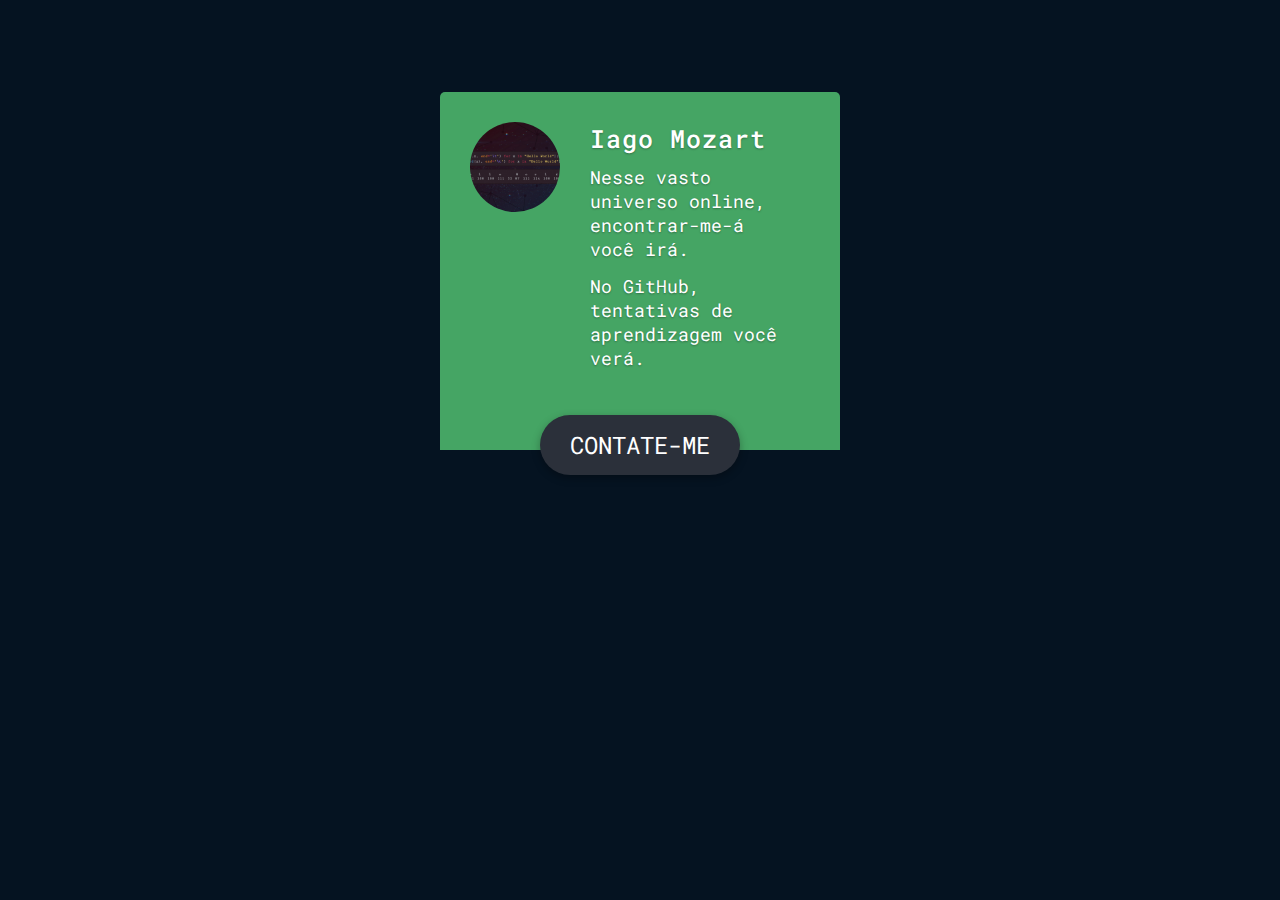
<file: index.html>
<!DOCTYPE html>
<html lang="en">
<head>
    <meta charset="UTF-8">
    <meta name="viewport" content="width=device-width, initial-scale=1.0">
    <link rel="stylesheet" href="https://fonts.googleapis.com/css?family=Roboto+Mono&display=swap">
    <link rel="stylesheet" href="https://cdnjs.cloudflare.com/ajax/libs/font-awesome/5.13.1/css/all.min.css">
    <link rel="stylesheet" href="css/style.css">
    
    <title>Iago Mozart</title>
</head>
<body>
    <div class="container">
        <div class="card">
            <div class="card-bio">
                <div class="img-wrapper">
                    <img src="img/947346.jpg" alt="Person">
                </div>

                <div class="person-info">
                    <h3>Iago Mozart</h3>
                    <p>Nesse vasto universo online, encontrar-me-á você irá.</p>                    
                    <br>
                    <p>No GitHub, tentativas de aprendizagem você verá.</p>
                </div>

                <button class="card-btn">
                    <span class="card-btn-contact">Contate-me</span>
                    <i class="fas fa-angle-up"></i>
                </button>
            </div>

            <div class="card-contact">
                <h4>Contate-me</h4>
            </div>

            <div class="card-social email" data-tilt>
                <div class="icon-wrapper">
                    <i class="fas fa-envelope fa-2x"></i>
                </div>
                <div class="contact-details">
                    <h4>E-mail</h4>
                    <p>
                        <a href="mailto:mozart.iago@gmail.com">mozart.iago@gmail.com</a>
                    </p>                    
                </div>
            </div>
            
            <div class="card-social linkedin">
                <div class="icon-wrapper">
                    <i class="fab fa-linkedin fa-2x"></i>
                </div>
                <div class="contact-details">
                    <h4>LinkedIn</h4>
                    <p>
                        <a href="https://www.linkedin.com/in/iago-mozart" target="_blank">Iago Mozart</a>
                    </p>                    
                </div>
            </div>

            <div class="card-social github">
                <div class="icon-wrapper">
                    <i class="fab fa-github fa-2x"></i>
                </div>
                <div class="contact-details">
                    <h4>LinkedIn</h4>
                    <p>
                        <a href="https://github.com/imozart" target="_blank">imozart</a>
                    </p>                    
                </div>
            </div>            
        </div>
    </div>
    <script src="js/script.js"></script>    
</body>
</html>
</file>
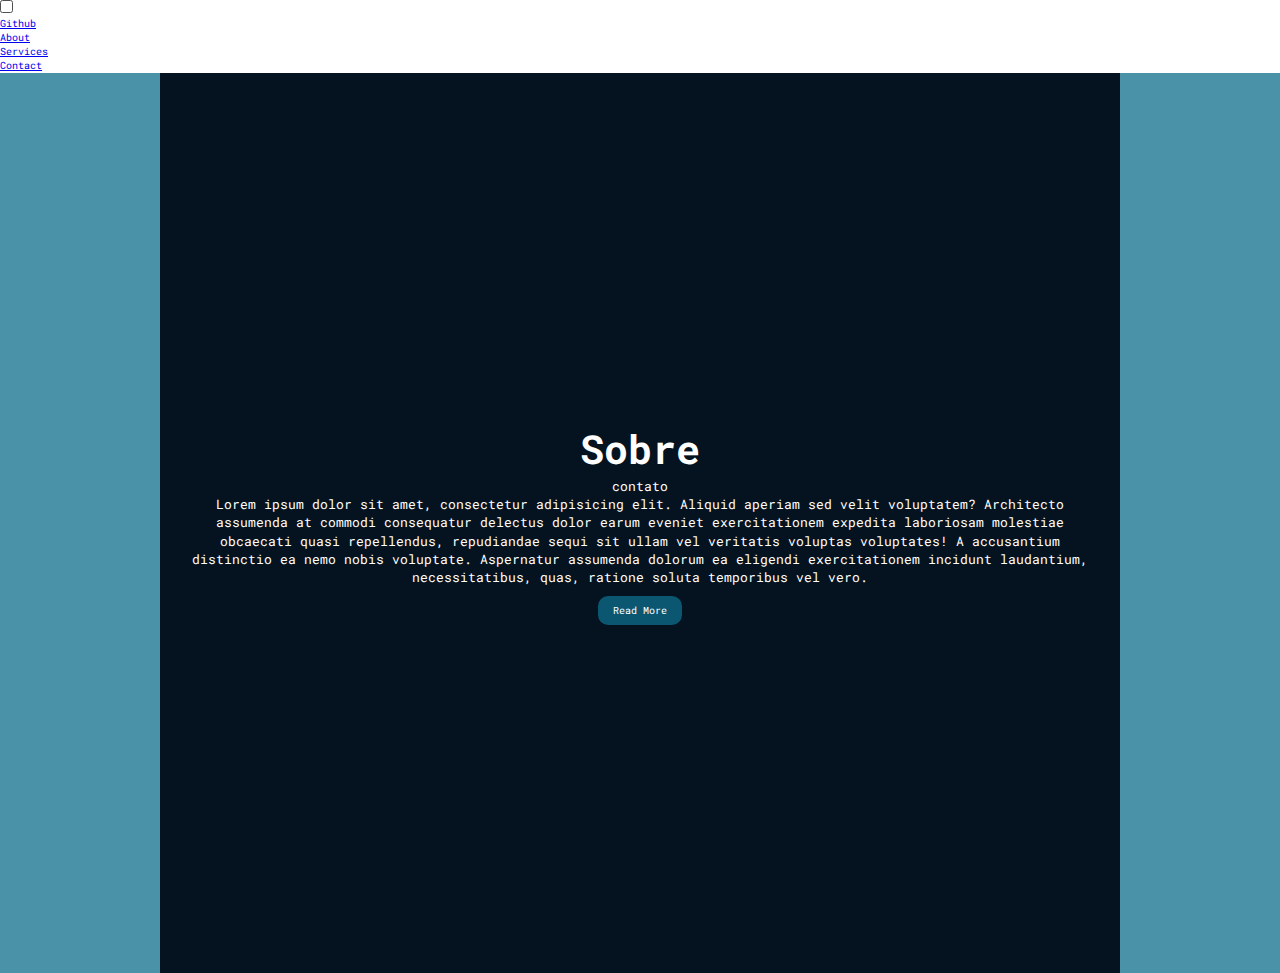
<file: contato.html>
<!doctype html>
<html lang="en">
<head>
    <meta charset="UTF-8">
    <meta name="viewport"
          content="width=device-width, user-scalable=no, initial-scale=1.0, maximum-scale=1.0, minimum-scale=1.0">
    <meta http-equiv="X-UA-Compatible" content="ie=edge">
    <link rel="stylesheet" href="https://fonts.googleapis.com/css?family=Roboto+Mono&display=swap">
    <link rel="stylesheet" href="css/style.css">
    <link rel="stylesheet" href="css/menu.css">
    <title>Document</title>
</head>
<body>
<div class="menu-wrap">
    <input type="checkbox" class="toggler">
    <div class="hamburger">
        <div></div>
    </div>
    <div class="menu">
        <div>
            <div>
                <ul>
                    <li><a href="https://github.com/imozart" target="_blank">Github</a></li>
                    <li><a href="contato.html">About</a></li>
                    <li><a href="#">Services</a></li>
                    <li><a href="#">Contact</a></li>
                </ul>
            </div>
        </div>
    </div>
</div>

<header class="showcase">
    <div class="container showcase-inner">
        <h1>Sobre</h1>
        <p>contato</p>
        <p>Lorem ipsum dolor sit amet, consectetur adipisicing elit. Aliquid aperiam sed velit voluptatem? Architecto assumenda at commodi consequatur delectus dolor earum eveniet exercitationem expedita laboriosam molestiae obcaecati quasi repellendus, repudiandae sequi sit ullam vel veritatis voluptas voluptates! A accusantium distinctio ea nemo nobis voluptate. Aspernatur assumenda dolorum ea eligendi exercitationem incidunt laudantium, necessitatibus, quas, ratione soluta temporibus vel vero.</p>
        <a href="#" class="btn">Read More</a>
    </div>
</header>
</body>
</html>
</file>
<file: css/style.css>
* {
    margin: 0;
    padding: 0;
}

html {
    font-size: 62.5%;
}

.container {
    width: 100%;
    height: 100vh;
    background-color: #051321;
    display: flex;
    justify-content: center;
    align-items: center;
}

.card {
    width: 40rem;
}

.card-bio {
    background-color: #45a564;
    padding: 3rem 3rem 8rem 3rem;
    display: flex;
    border-radius: 0.5rem 0.5rem 0 0;
    position: relative;
    z-index: 100;
}

.img-wrapper {
    width: 9rem;
    height: 9rem;
    margin-right: 3rem;    
}

.img-wrapper img {
    width: 100%;
    height: 100%;
    object-fit: cover;
    border-radius: 50%;
}

.person-info {
    width: 60%;
    font-family: 'Roboto Mono', monospace, sans-serif;
    color: #fff;
    text-shadow: 0 0.1rem 0.2rem rgba(0, 0, 0, 0.3);
}

.person-info h3 {
    font-size: 2.5rem;
    font-weight: 500;
    letter-spacing: 0.1rem;
    margin-bottom: 1rem;
}

.person-info p {
    font-size: 1.8rem;
}

.card-btn {
    position: absolute;
    bottom: -2.5rem;
    right: 10rem;
    width: 20rem;
    height: 6rem;
    background-color: #2b303a;
    color: #fff;
    border-radius: 5rem;
    border: none;
    font-family: 'Roboto Mono', monospace, sans-serif;
    font-size: 2.4rem;
    text-transform: uppercase;
    box-shadow: 0 0.3rem 0.8rem rgba(0, 0, 0, 0.3);
    outline: none;
    cursor: pointer;
    transition: all 0.5s;
}

.change .card-btn {
    width: 6rem;
    right: 3rem;
    bottom: -3rem;
    border-radius: 50%;    
}

.card-btn-contact {
    transition: all 0.5s 0.1s;
}

.card-btn-contact,
.card-btn i {
    width: 100%;
    position: absolute;
    top: 50%;
    left: 50%;
    transform: translate(-50%, -50%);
}

.change .card-btn-contact {
    opacity: 0;
    visibility: hidden;
    transition: all 0.1s;
}

.card-btn i {
    opacity: 0;
    visibility: hidden;
}

.change .card-btn i {
    opacity: 1;
    visibility: visible;
    transition: all 0.5s;
}

.card-contact {
    background-color: #2d814d;
    color: #fff;
    padding: 1.5rem 2rem;
    border-radius: 0 0 0.5rem 0.5rem;
    transform: translateY(-100%);
    transition: all 0.5s;
}

.change .card-contact {
    transform: translateY(0);
}

.card-contact h4 {
    font-family: 'Roboto Mono', monospace, sans-serif;
    font-size: 1.8rem;
    font-weight: 500;
    text-transform: uppercase;
    letter-spacing: 0.1rem;
    text-shadow: 0 0.1rem 0.2rem rgba(0, 0, 0, 0.3);
    transform: scale(0);
    transform-origin: left;
    transition: all 0.5s;
}

.change .card-contact h4 {
    transform: scale(1);
}

.card-social {
    background-color: #fff;
    padding: 1.5rem;
    margin: 2rem 0;
    border-radius:  0.3rem;
    display: flex;
    align-items: center;
    cursor: pointer;
    transform: translateY(-50%);
    opacity: 0;
    visibility: hidden;
}

.email {
    transition: all 0.5s 0.3s;
}

.linkedin {
    transition: all 0.5s 0.5s;
}

.github {
    transition: all 0.5s 0.7s;
}

.change .card-social {
    transform: translateY(0);
    opacity: 1;
    visibility: visible;
}

.icon-wrapper {
    width: 4rem;
    height: 4rem;
    border-radius: 50%;
    display: flex;
    justify-content: center;
    align-items: center;
    margin-right: 2rem;
}

.email .icon-wrapper {
    background-color: #dd4b39;
}

.linkedin .icon-wrapper {
    background-color: #007bb6;
}

.github .icon-wrapper {
    background-color: #000000;
}

.icon-wrapper i {
    font: 2rem;
    color: #fff;
}

.contact-details h4 {
    font-family: 'Roboto Mono', monospace, sans-serif;
    font-size: 1.6rem;
    letter-spacing: 0.1rem;
    margin-bottom: 0.5rem;
}

.email h4 {
    color: #dd4b39;
}

.linkedin h4 {
    color: #007bb6;
}

.github h4 {
    color: #000000;
}

.contact-details p {
    font-family: 'Roboto Mono', monospace, sans-serif;
    font-size: 1.4rem;
    color: #444;
    letter-spacing: 0.1rem;
}

.card-social span {
    margin-left: auto;
    font-size: 2rem;
    font-weight: bold;
    color: #999;
}
</file>
<file: css/menu.css>
:root {
    --primary-color: rgba(13, 110, 139, 0.75);
    --overlay-color: rgba(24, 39, 51, 0.85);
    --menu-speed: 0.75s;
}

* {
    box-sizing: border-box;
    margin: 0;
    padding: 0;
}

body {
    font-family: 'Roboto Mono', monospace, sans-serif;
    line-height: 1.4;
}

.container {
    max-width: 960px;
    margin: auto;
    overflow: hidden;
    padding: 0 3rem;
}

.showcase {
    background-color: var(--primary-color);
    color: #ffffff;
    height: 100vh;
    position: relative;
}

.showcase:before {
    content: '';
    /*background: url("../img/947346.jpg") no-repeat center center/cover;*/
    position: absolute;
    top: 0;
    left: 0;
    width: 100%;
    height: 100%;
    z-index: -1;
}

.showcase .showcase-inner {
    display: flex;
    flex-direction: column;
    align-items: center;
    justify-content: center;
    text-align: center;
    height: 100%;
}

.showcase h1 {
    font-size: 4rem;
}

.showcase p {
    font-size: 1.3rem;
}

.btn {
    display: inline-block;
    border: none;
    border-radius: 10px 10px 10px 10px;
    background-color: var(--primary-color);
    color: #ffffff;
    padding: 0.75rem 1.5rem;
    margin-top: 1rem;
    text-decoration: none;
    transition: opacity 1s ease-in;
}

.btn:hover {
    opacity: 0.7;
}
</file>
